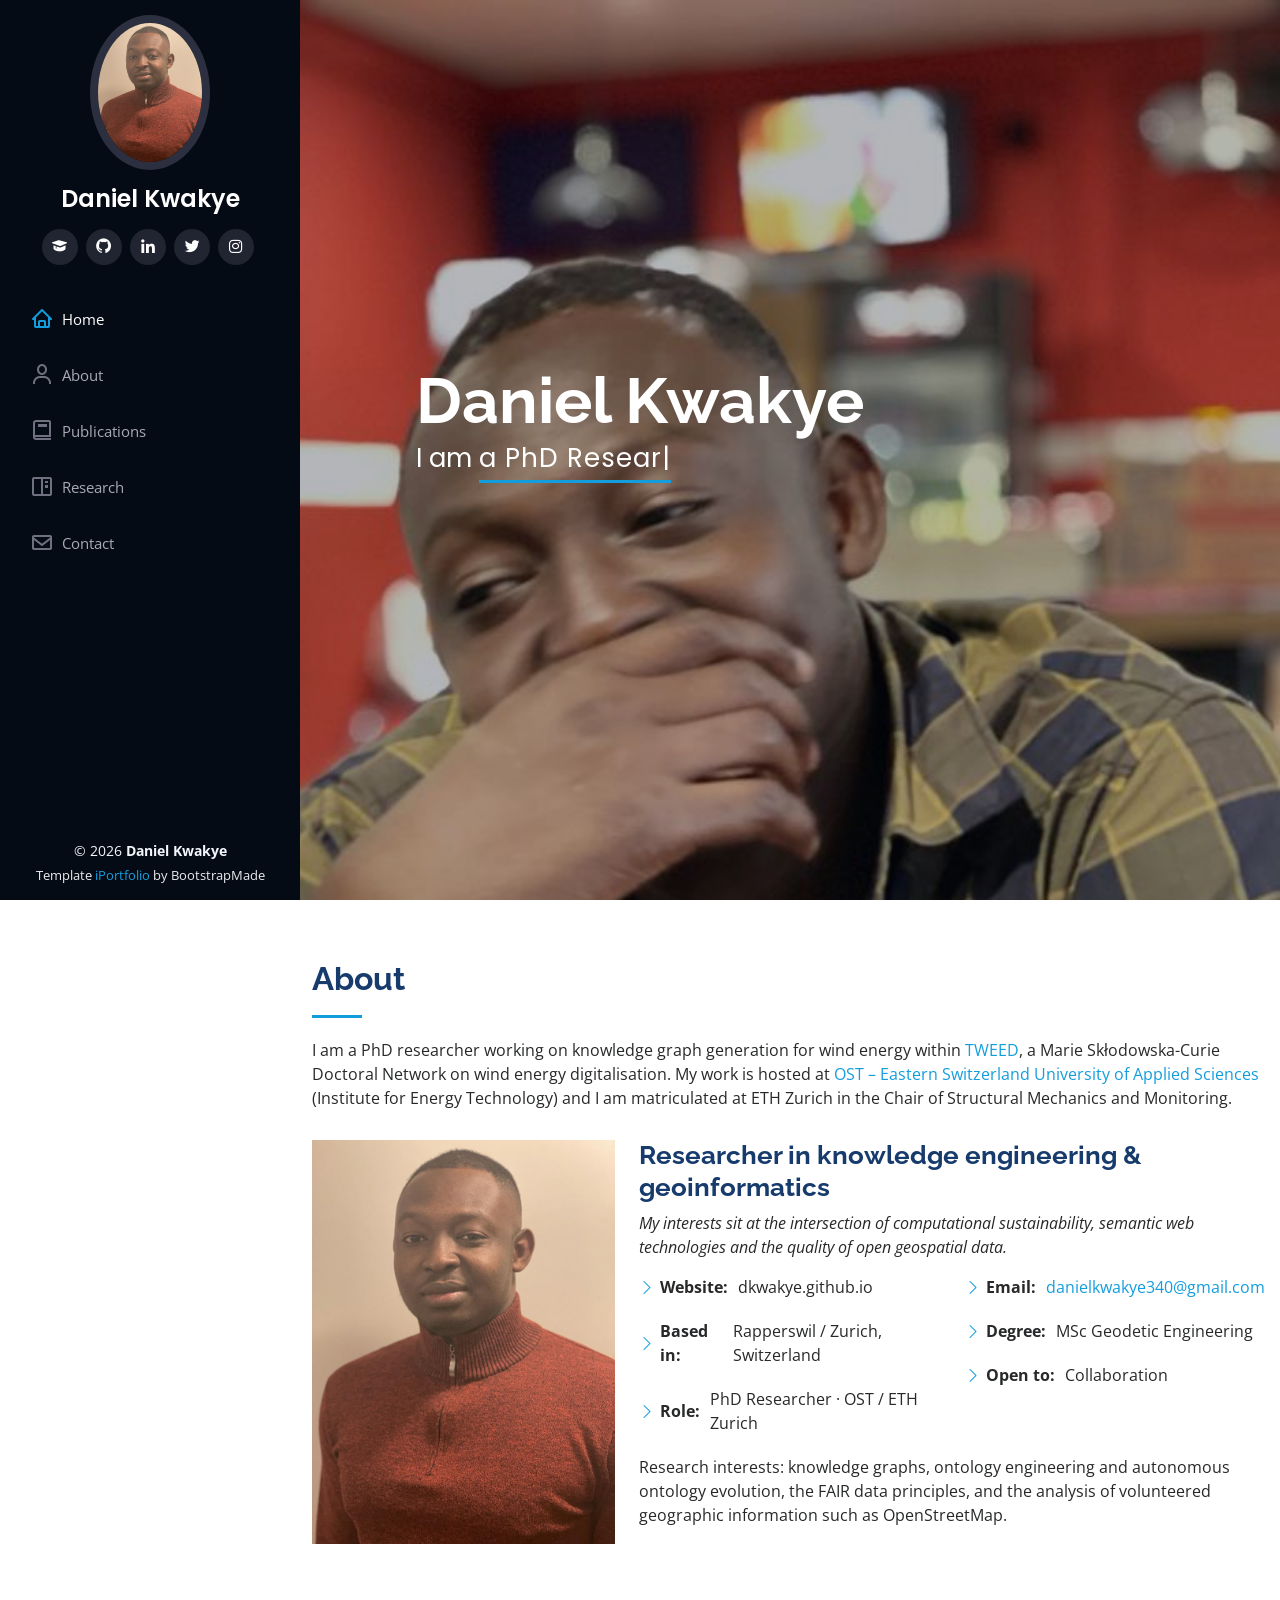
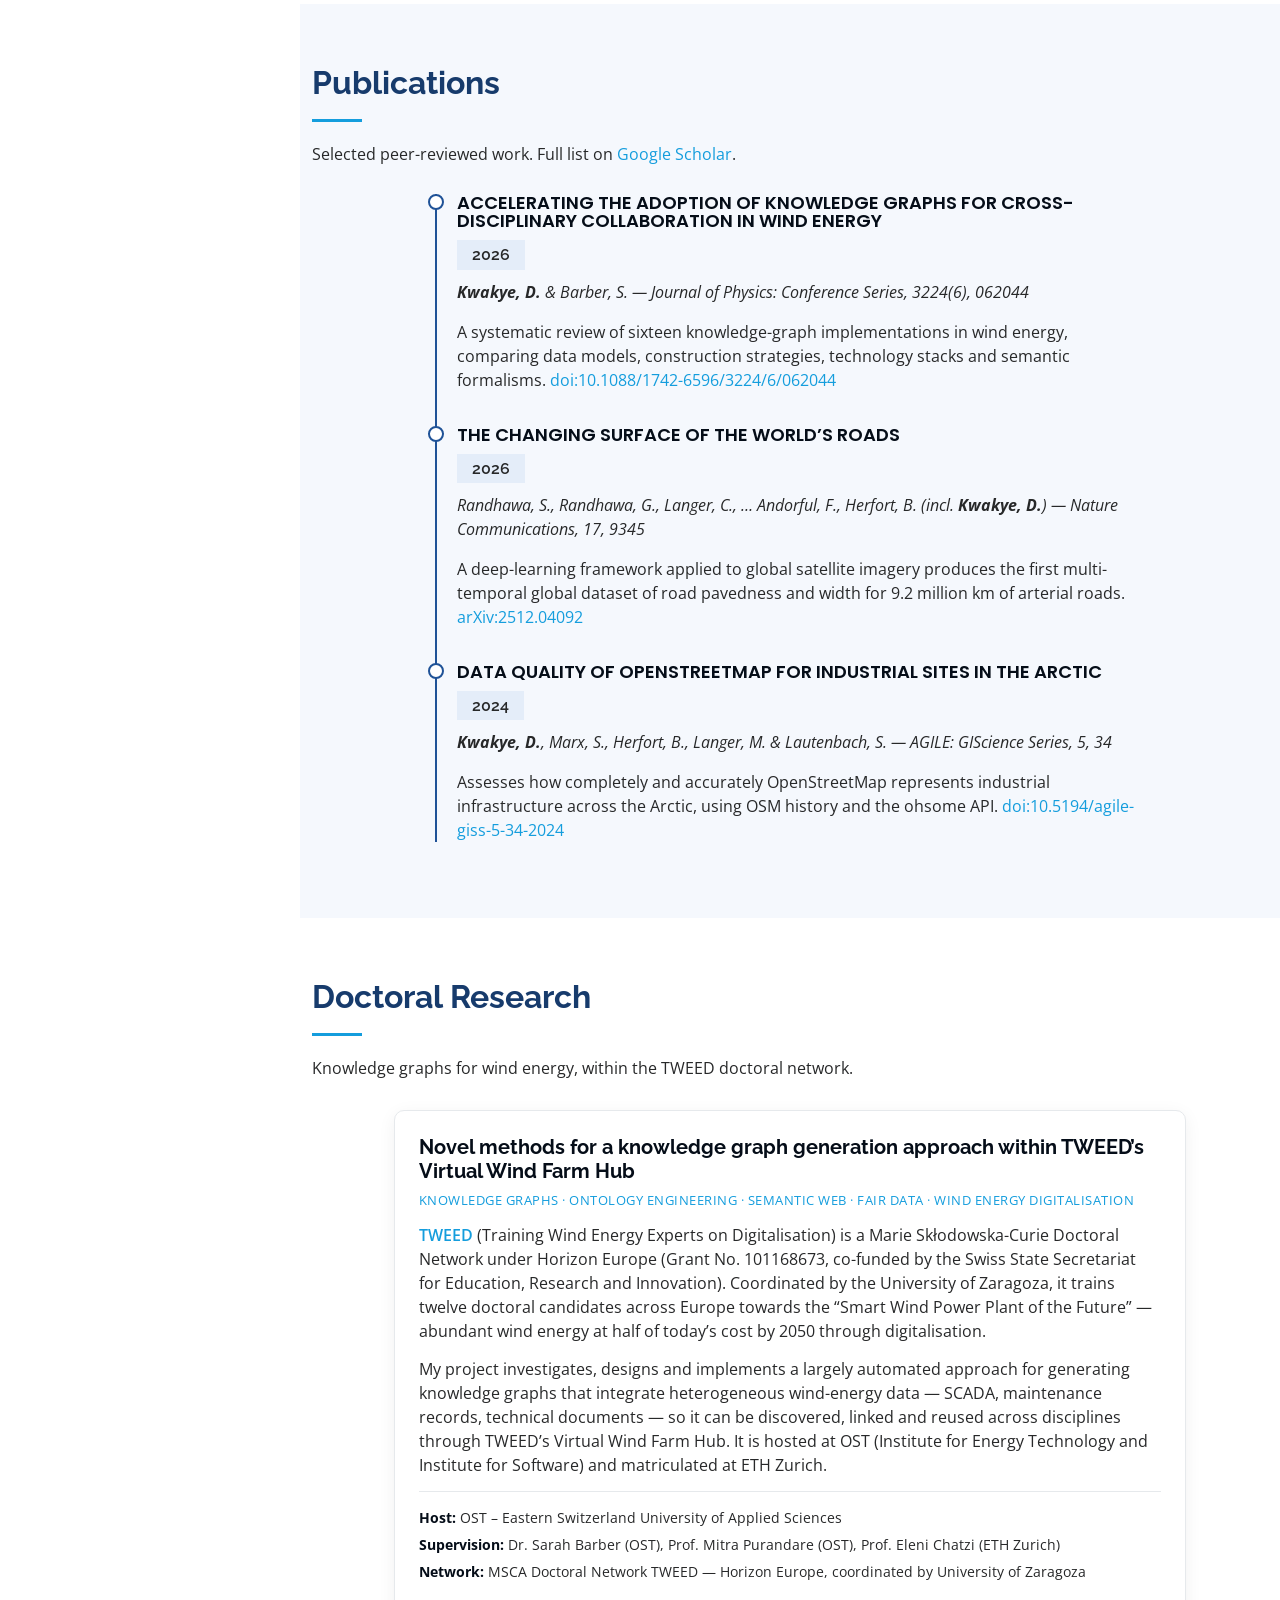
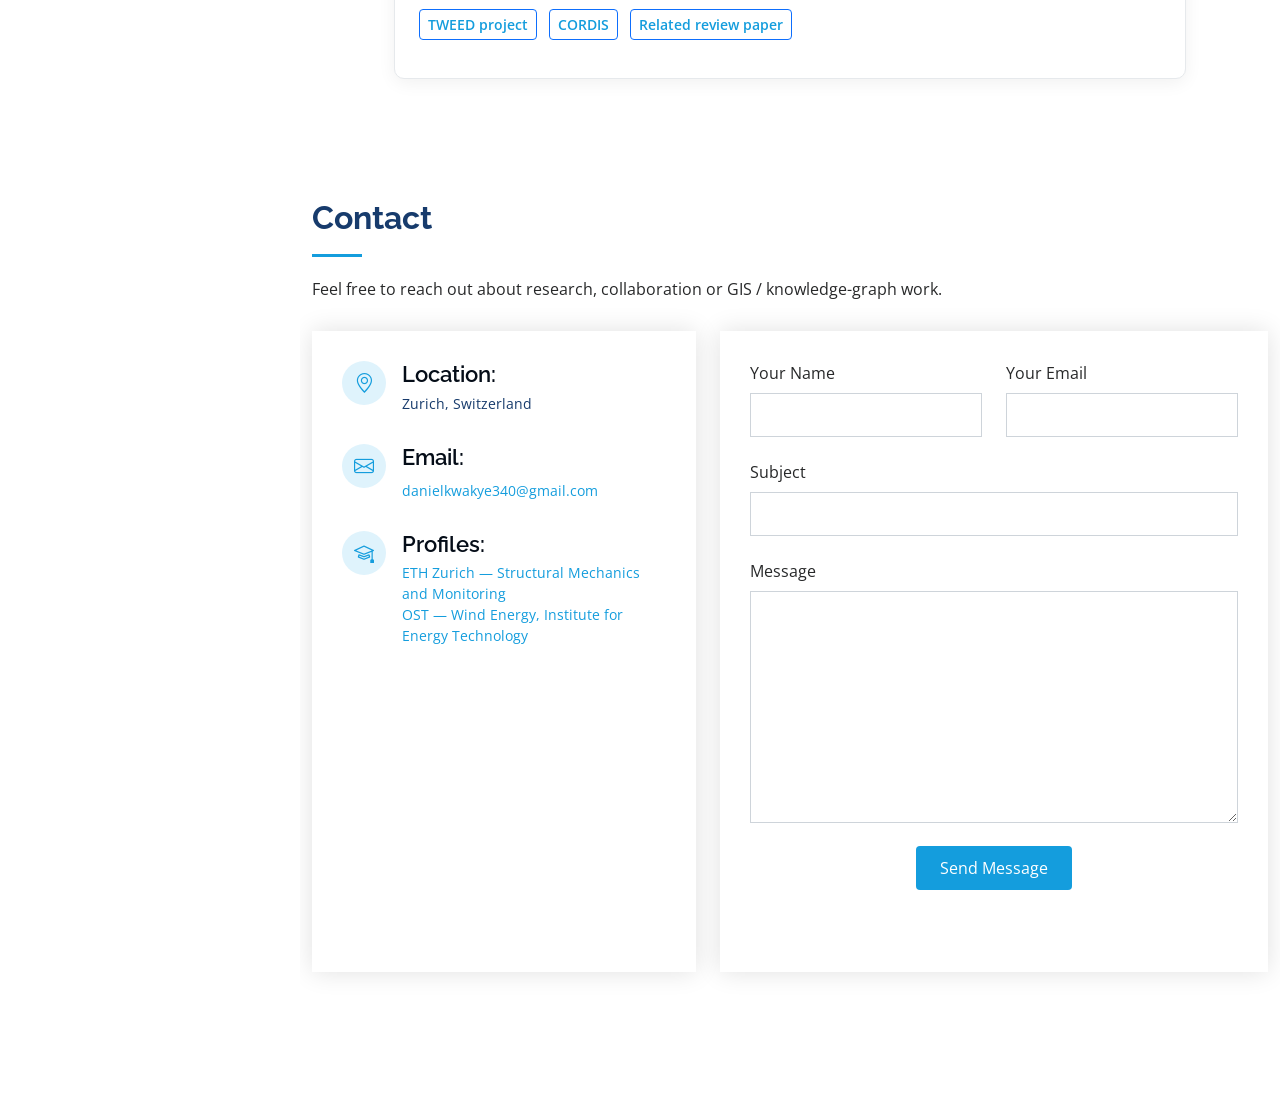
<file: index.html>
<!DOCTYPE html>
<html lang="en">

<head>
  <meta charset="utf-8">
  <meta content="width=device-width, initial-scale=1.0" name="viewport">

  <title>Daniel Kwakye — PhD Researcher (ETH Zurich / OST)</title>
  <meta name="description"
    content="Daniel Kwakye is a PhD researcher building knowledge graph generation methods for wind energy within the TWEED doctoral network — hosted at OST (Eastern Switzerland University of Applied Sciences) and matriculated at ETH Zurich. Background in geodetic engineering and GIS.">
  <meta name="keywords"
    content="Daniel Kwakye, knowledge graphs, ontology engineering, semantic web, FAIR data, wind energy, digitalisation, TWEED, Virtual Wind Farm Hub, OST, ETH Zurich, GIS, OpenStreetMap, ohsome, geodetic engineering, computational sustainability">
  <meta name="author" content="Daniel Kwakye">
  <link rel="canonical" href="https://dkwakye.github.io/">

  <!-- Open Graph / Twitter -->
  <meta property="og:type" content="website">
  <meta property="og:url" content="https://dkwakye.github.io/">
  <meta property="og:title" content="Daniel Kwakye — PhD Researcher (ETH Zurich / OST)">
  <meta property="og:description"
    content="PhD researcher building knowledge graph generation methods for wind energy within the TWEED doctoral network (OST / ETH Zurich).">
  <meta property="og:image" content="https://dkwakye.github.io/assets/img/profile-img.jpeg">
  <meta name="twitter:card" content="summary">
  <meta name="twitter:site" content="@CEng_Kwakye">
  <meta name="twitter:title" content="Daniel Kwakye — PhD Researcher (ETH Zurich / OST)">
  <meta name="twitter:description"
    content="PhD researcher on knowledge graphs for wind energy within the TWEED doctoral network (OST / ETH Zurich).">
  <meta name="twitter:image" content="https://dkwakye.github.io/assets/img/profile-img.jpeg">

  <!-- Favicons -->
  <link href="assets/img/favicon.png" rel="icon">
  <link href="assets/img/apple-touch-icon.png" rel="apple-touch-icon">

  <!-- Google Fonts -->
  <link rel="preconnect" href="https://fonts.googleapis.com">
  <link rel="preconnect" href="https://fonts.gstatic.com" crossorigin>
  <link
    href="https://fonts.googleapis.com/css2?family=Open+Sans:ital,wght@0,400;0,600;0,700;1,400&family=Poppins:wght@400;500;600;700&family=Raleway:wght@400;500;600;700&display=swap"
    rel="stylesheet">

  <!-- Vendor CSS Files -->
  <link href="assets/vendor/bootstrap/css/bootstrap.min.css" rel="stylesheet">
  <link href="assets/vendor/bootstrap-icons/bootstrap-icons.css" rel="stylesheet">
  <link href="assets/vendor/boxicons/css/boxicons.min.css" rel="stylesheet">

  <!-- Template Main CSS File -->
  <link href="assets/css/style.css" rel="stylesheet">

  <!-- =======================================================
  * Template Name: iPortfolio - v3.10.0
  * Template URL: https://bootstrapmade.com/iportfolio-bootstrap-portfolio-websites-template/
  * Author: BootstrapMade.com
  * License: https://bootstrapmade.com/license/
  ======================================================== -->

  <script type="application/ld+json">
  {
    "@context": "https://schema.org",
    "@type": "Person",
    "name": "Daniel Kwakye",
    "url": "https://dkwakye.github.io/",
    "image": "https://dkwakye.github.io/assets/img/profile-img.jpeg",
    "jobTitle": "PhD Researcher",
    "worksFor": [
      { "@type": "Organization", "name": "OST – Eastern Switzerland University of Applied Sciences", "url": "https://www.ost.ch/" },
      { "@type": "Organization", "name": "ETH Zurich", "url": "https://ethz.ch/" }
    ],
    "affiliation": [
      { "@type": "Organization", "name": "OST – Eastern Switzerland University of Applied Sciences" },
      { "@type": "Organization", "name": "ETH Zurich" }
    ],
    "alumniOf": [
      { "@type": "CollegeOrUniversity", "name": "University of Bonn" },
      { "@type": "CollegeOrUniversity", "name": "Kwame Nkrumah University of Science and Technology" }
    ],
    "knowsAbout": ["Knowledge Graphs", "Ontology Engineering", "Semantic Web", "FAIR Data", "Wind Energy", "GIS", "OpenStreetMap"],
    "address": { "@type": "PostalAddress", "addressLocality": "Rapperswil / Zurich", "addressCountry": "CH" },
    "email": "mailto:danielkwakye340@gmail.com",
    "sameAs": [
      "https://chatzi.ibk.ethz.ch/about-us/people/research-staff/daniel-kwakye.html",
      "https://scholar.google.com/citations?user=494ShFEAAAAJ",
      "https://www.linkedin.com/in/daniel-kwakye-939b3a102/",
      "https://github.com/DKwakye",
      "https://twitter.com/CEng_Kwakye"
    ]
  }
  </script>
</head>

<body>

  <!-- ======= Mobile nav toggle button ======= -->
  <button type="button" class="mobile-nav-toggle d-xl-none" aria-label="Toggle navigation">
    <i class="bi bi-list"></i>
  </button>

  <!-- ======= Header ======= -->
  <header id="header">
    <div class="d-flex flex-column">

      <div class="profile">
        <img src="assets/img/profile-img.jpeg" alt="Portrait of Daniel Kwakye" class="img-fluid rounded-circle">
        <h1 class="text-light"><a href="index.html">Daniel Kwakye</a></h1>
        <div class="social-links mt-3 text-center">
          <a href="https://scholar.google.com/citations?user=494ShFEAAAAJ" target="_blank" rel="noopener noreferrer"
            class="google-scholar" aria-label="Google Scholar"><i class="bx bxs-graduation"></i></a>
          <a href="https://github.com/DKwakye" target="_blank" rel="noopener noreferrer" class="github"
            aria-label="GitHub"><i class="bx bxl-github"></i></a>
          <a href="https://www.linkedin.com/in/daniel-kwakye-939b3a102/" target="_blank" rel="noopener noreferrer"
            class="linkedin" aria-label="LinkedIn"><i class="bx bxl-linkedin"></i></a>
          <a href="https://twitter.com/CEng_Kwakye" target="_blank" rel="noopener noreferrer" class="twitter"
            aria-label="Twitter / X"><i class="bx bxl-twitter"></i></a>
          <a href="https://www.instagram.com/ebanksdaniels/" target="_blank" rel="noopener noreferrer"
            class="instagram" aria-label="Instagram"><i class="bx bxl-instagram"></i></a>
        </div>
      </div>

      <nav id="navbar" class="nav-menu navbar">
        <ul>
          <li><a href="#hero" class="nav-link scrollto active"><i class="bx bx-home"></i> <span>Home</span></a></li>
          <li><a href="#about" class="nav-link scrollto"><i class="bx bx-user"></i> <span>About</span></a></li>
          <li><a href="#publications" class="nav-link scrollto"><i class="bx bx-book"></i> <span>Publications</span></a></li>
          <li><a href="#projects" class="nav-link scrollto"><i class="bx bx-book-content"></i> <span>Research</span></a></li>
          <li><a href="#contact" class="nav-link scrollto"><i class="bx bx-envelope"></i> <span>Contact</span></a></li>
        </ul>
      </nav><!-- .nav-menu -->
    </div>
  </header><!-- End Header -->

  <!-- ======= Hero Section ======= -->
  <section id="hero" class="d-flex flex-column justify-content-center align-items-center">
    <div class="hero-container">
      <h1>Daniel Kwakye</h1>
      <p>I am <span class="typed" data-typed-items="a PhD Researcher, a Knowledge Engineer, a GIS Engineer, a Developer"></span></p>
    </div>
  </section><!-- End Hero -->

  <main id="main">

    <!-- ======= About Section ======= -->
    <section id="about" class="about">
      <div class="container">

        <div class="section-title">
          <h2>About</h2>
          <p>
            I am a PhD researcher working on knowledge graph generation for wind energy within
            <a href="https://www.tweedproject.eu/" target="_blank" rel="noopener">TWEED</a>, a Marie
            Sk&#322;odowska-Curie Doctoral Network on wind energy digitalisation. My work is hosted at
            <a href="https://www.ost.ch/" target="_blank" rel="noopener">OST &ndash; Eastern Switzerland University of
            Applied Sciences</a> (Institute for Energy Technology) and I am matriculated at ETH Zurich in the Chair of
            Structural Mechanics and Monitoring.
          </p>
        </div>

        <div class="row">
          <div class="col-lg-4">
            <img src="assets/img/profile-img.jpeg" class="img-fluid" alt="Daniel Kwakye">
          </div>
          <div class="col-lg-8 pt-4 pt-lg-0 content">
            <h3>Researcher in knowledge engineering &amp; geoinformatics</h3>
            <p class="fst-italic">
              My interests sit at the intersection of computational sustainability, semantic web technologies and the
              quality of open geospatial data.
            </p>
            <div class="row">
              <div class="col-lg-6">
                <ul>
                  <li><i class="bi bi-chevron-right"></i> <strong>Website:</strong> <span>dkwakye.github.io</span></li>
                  <li><i class="bi bi-chevron-right"></i> <strong>Based in:</strong> <span>Rapperswil / Zurich, Switzerland</span></li>
                  <li><i class="bi bi-chevron-right"></i> <strong>Role:</strong> <span>PhD Researcher &middot; OST / ETH Zurich</span></li>
                </ul>
              </div>
              <div class="col-lg-6">
                <ul>
                  <li><i class="bi bi-chevron-right"></i> <strong>Email:</strong>
                    <span><a href="mailto:danielkwakye340@gmail.com">danielkwakye340@gmail.com</a></span></li>
                  <li><i class="bi bi-chevron-right"></i> <strong>Degree:</strong> <span>MSc Geodetic Engineering</span></li>
                  <li><i class="bi bi-chevron-right"></i> <strong>Open to:</strong> <span>Collaboration</span></li>
                </ul>
              </div>
            </div>
            <p>
              Research interests: knowledge graphs, ontology engineering and autonomous ontology evolution, the FAIR
              data principles, and the analysis of volunteered geographic information such as OpenStreetMap.
            </p>
          </div>
        </div>

      </div>
    </section><!-- End About Section -->

    <!-- ======= Publications Section ======= -->
    <section id="publications" class="resume section-bg">
      <div class="container">

        <div class="section-title">
          <h2>Publications</h2>
          <p>Selected peer-reviewed work. Full list on
            <a href="https://scholar.google.com/citations?user=494ShFEAAAAJ" target="_blank" rel="noopener">Google
              Scholar</a>.</p>
        </div>

        <div class="row">
          <div class="col-lg-9 mx-auto">

            <div class="resume-item">
              <h4>Accelerating the Adoption of Knowledge Graphs for Cross-Disciplinary Collaboration in Wind Energy</h4>
              <h5>2026</h5>
              <p><em><strong>Kwakye, D.</strong> &amp; Barber, S. &mdash; Journal of Physics: Conference Series, 3224(6),
                062044</em></p>
              <p>A systematic review of sixteen knowledge-graph implementations in wind energy, comparing data models,
                construction strategies, technology stacks and semantic formalisms.
                <a href="https://doi.org/10.1088/1742-6596/3224/6/062044" target="_blank" rel="noopener">doi:10.1088/1742-6596/3224/6/062044</a>
              </p>
            </div>

            <div class="resume-item">
              <h4>The changing surface of the world&rsquo;s roads</h4>
              <h5>2026</h5>
              <p><em>Randhawa, S., Randhawa, G., Langer, C., &hellip; Andorful, F., Herfort, B. (incl.
                <strong>Kwakye, D.</strong>) &mdash; Nature Communications, 17, 9345</em></p>
              <p>A deep-learning framework applied to global satellite imagery produces the first multi-temporal global
                dataset of road pavedness and width for 9.2&nbsp;million km of arterial roads.
                <a href="https://arxiv.org/abs/2512.04092" target="_blank" rel="noopener">arXiv:2512.04092</a>
                <!-- TODO: swap for the nature.com DOI link once available -->
              </p>
            </div>

            <div class="resume-item">
              <h4>Data Quality of OpenStreetMap for Industrial Sites in the Arctic</h4>
              <h5>2024</h5>
              <p><em><strong>Kwakye, D.</strong>, Marx, S., Herfort, B., Langer, M. &amp; Lautenbach, S. &mdash; AGILE:
                GIScience Series, 5, 34</em></p>
              <p>Assesses how completely and accurately OpenStreetMap represents industrial infrastructure across the
                Arctic, using OSM history and the ohsome API.
                <a href="https://doi.org/10.5194/agile-giss-5-34-2024" target="_blank" rel="noopener">doi:10.5194/agile-giss-5-34-2024</a>
              </p>
            </div>

          </div>
        </div>

      </div>
    </section><!-- End Publications Section -->

    <!-- ======= Doctoral Research Section ======= -->
    <section id="projects" class="portfolio">
      <div class="container">

        <div class="section-title">
          <h2>Doctoral Research</h2>
          <p>Knowledge graphs for wind energy, within the TWEED doctoral network.</p>
        </div>

        <div class="row">
          <div class="col-lg-10 mx-auto">
            <article class="project-card">
              <h3>Novel methods for a knowledge graph generation approach within TWEED&rsquo;s Virtual Wind Farm Hub</h3>
              <p class="project-tags">knowledge graphs &middot; ontology engineering &middot; semantic web &middot; FAIR data
                &middot; wind energy digitalisation</p>
              <p>
                <a href="https://www.tweedproject.eu/" target="_blank" rel="noopener">TWEED</a> (Training Wind Energy
                Experts on Digitalisation) is a Marie Sk&#322;odowska-Curie Doctoral Network under Horizon Europe
                (Grant&nbsp;No.&nbsp;101168673, co-funded by the Swiss State Secretariat for Education, Research and
                Innovation). Coordinated by the University of Zaragoza, it trains twelve doctoral candidates across Europe
                towards the &ldquo;Smart Wind Power Plant of the Future&rdquo; &mdash; abundant wind energy at half of
                today&rsquo;s cost by 2050 through digitalisation.
              </p>
              <p>
                My project investigates, designs and implements a largely automated approach for generating knowledge
                graphs that integrate heterogeneous wind-energy data &mdash; SCADA, maintenance records, technical
                documents &mdash; so it can be discovered, linked and reused across disciplines through TWEED&rsquo;s
                Virtual Wind Farm Hub. It is hosted at OST (Institute for Energy Technology and Institute for Software)
                and matriculated at ETH Zurich.
              </p>
              <ul class="project-meta">
                <li><strong>Host:</strong> OST &ndash; Eastern Switzerland University of Applied Sciences</li>
                <li><strong>Supervision:</strong> Dr.&nbsp;Sarah Barber (OST), Prof.&nbsp;Mitra Purandare (OST),
                  Prof.&nbsp;Eleni Chatzi (ETH Zurich)</li>
                <li><strong>Network:</strong> MSCA Doctoral Network TWEED &mdash; Horizon Europe, coordinated by
                  University of Zaragoza</li>
              </ul>
              <p class="mt-3">
                <a class="btn btn-outline-primary btn-sm me-2" href="https://www.tweedproject.eu/" target="_blank"
                  rel="noopener">TWEED project</a>
                <a class="btn btn-outline-primary btn-sm me-2" href="https://cordis.europa.eu/project/id/101168673"
                  target="_blank" rel="noopener">CORDIS</a>
                <a class="btn btn-outline-primary btn-sm" href="https://doi.org/10.1088/1742-6596/3224/6/062044"
                  target="_blank" rel="noopener">Related review paper</a>
              </p>
            </article>
          </div>
        </div>

      </div>
    </section><!-- End Doctoral Research Section -->

    <!-- ======= Contact Section ======= -->
    <section id="contact" class="contact">
      <div class="container">

        <div class="section-title">
          <h2>Contact</h2>
          <p>Feel free to reach out about research, collaboration or GIS / knowledge-graph work.</p>
        </div>

        <div class="row">

          <div class="col-lg-5 d-flex align-items-stretch">
            <div class="info">
              <div class="address">
                <i class="bi bi-geo-alt"></i>
                <h4>Location:</h4>
                <p>Zurich, Switzerland</p>
              </div>

              <div class="email">
                <i class="bi bi-envelope"></i>
                <h4>Email:</h4>
                <p><a href="mailto:danielkwakye340@gmail.com">danielkwakye340@gmail.com</a></p>
              </div>

              <div class="phone">
                <i class="bi bi-mortarboard"></i>
                <h4>Profiles:</h4>
                <p>
                  <a href="https://chatzi.ibk.ethz.ch/about-us/people/research-staff/daniel-kwakye.html" target="_blank"
                    rel="noopener">ETH Zurich &mdash; Structural Mechanics and Monitoring</a><br>
                  <a href="https://www.ost.ch/en/research-and-consulting-services/technology/renewable-energies-and-environmental-engineering/iet-institute-for-energy-technology/wind-energy"
                    target="_blank" rel="noopener">OST &mdash; Wind Energy, Institute for Energy Technology</a>
                </p>
              </div>

              <iframe
                src="https://www.google.com/maps?q=ETH+Zurich&output=embed"
                title="Map of ETH Zurich"
                frameborder="0" style="border:0; width: 100%; height: 260px;" allowfullscreen loading="lazy"
                referrerpolicy="no-referrer-when-downgrade"></iframe>
            </div>

          </div>

          <div class="col-lg-7 mt-5 mt-lg-0 d-flex align-items-stretch">
            <!-- Contact form.
                 GitHub Pages cannot run PHP, so this posts to Formspree (https://formspree.io).
                 Form settings (recipient, spam filter, redirect) are managed at formspree.io. -->
            <form action="https://formspree.io/f/maeyjraq" method="post" class="php-email-form">
              <input type="hidden" name="_subject" value="New message from dkwakye.github.io">
              <input type="hidden" name="_next" value="https://dkwakye.github.io/#contact">
              <div class="row">
                <div class="form-group col-md-6">
                  <label for="name">Your Name</label>
                  <input type="text" name="name" class="form-control" id="name" required>
                </div>
                <div class="form-group col-md-6">
                  <label for="email">Your Email</label>
                  <input type="email" class="form-control" name="email" id="email" required>
                </div>
              </div>
              <div class="form-group">
                <label for="subject">Subject</label>
                <input type="text" class="form-control" name="subject" id="subject" required>
              </div>
              <div class="form-group">
                <label for="message">Message</label>
                <textarea class="form-control" name="message" id="message" rows="10" required></textarea>
              </div>
              <div class="text-center"><button type="submit">Send Message</button></div>
            </form>
          </div>

        </div>

      </div>
    </section><!-- End Contact Section -->

  </main><!-- End #main -->

  <!-- ======= Footer ======= -->
  <footer id="footer">
    <div class="container">
      <div class="copyright">
        &copy; <span id="footer-year">2023</span> <strong><span>Daniel Kwakye</span></strong>
      </div>
      <div class="credits">
        <!-- The free iPortfolio license requires keeping this attribution link.
             Remove it only if you purchase the pro license: https://bootstrapmade.com/license/ -->
        Template <a href="https://bootstrapmade.com/iportfolio-bootstrap-portfolio-websites-template/">iPortfolio</a> by
        BootstrapMade
      </div>
    </div>
  </footer><!-- End  Footer -->

  <a href="#" class="back-to-top d-flex align-items-center justify-content-center" aria-label="Back to top"><i
      class="bi bi-arrow-up-short"></i></a>

  <!-- Vendor JS Files -->
  <script src="assets/vendor/bootstrap/js/bootstrap.bundle.min.js"></script>
  <script src="assets/vendor/typed.js/typed.min.js"></script>

  <!-- Template Main JS File -->
  <script src="assets/js/main.js"></script>

</body>

</html>
</file>
<file: assets/css/style.css>
/**
* Template Name: iPortfolio - v3.10.0
* Template URL: https://bootstrapmade.com/iportfolio-bootstrap-portfolio-websites-template/
* Author: BootstrapMade.com
* License: https://bootstrapmade.com/license/
*/

/*--------------------------------------------------------------
# General
--------------------------------------------------------------*/
body {
  font-family: "Open Sans", sans-serif;
  color: #272829;
}

a {
  color: #149ddd;
  text-decoration: none;
}

a:hover {
  color: #37b3ed;
  text-decoration: none;
}

h1,
h2,
h3,
h4,
h5,
h6 {
  font-family: "Raleway", sans-serif;
}

/*--------------------------------------------------------------
# Back to top button
--------------------------------------------------------------*/
.back-to-top {
  position: fixed;
  visibility: hidden;
  opacity: 0;
  right: 15px;
  bottom: 15px;
  z-index: 996;
  background: #149ddd;
  width: 40px;
  height: 40px;
  border-radius: 50px;
  transition: all 0.4s;
}

.back-to-top i {
  font-size: 28px;
  color: #fff;
  line-height: 0;
}

.back-to-top:hover {
  background: #2eafec;
  color: #fff;
}

.back-to-top.active {
  visibility: visible;
  opacity: 1;
}

/*--------------------------------------------------------------
# Header
--------------------------------------------------------------*/
#header {
  position: fixed;
  top: 0;
  left: 0;
  bottom: 0;
  width: 300px;
  transition: all ease-in-out 0.5s;
  z-index: 9997;
  transition: all 0.5s;
  padding: 0 15px;
  background: #040b14;
  overflow-y: auto;
}

#header .profile img {
  margin: 15px auto;
  display: block;
  width: 120px;
  border: 8px solid #2c2f3f;
}

#header .profile h1 {
  font-size: 24px;
  margin: 0;
  padding: 0;
  font-weight: 600;
  -moz-text-align-last: center;
  text-align-last: center;
  font-family: "Poppins", sans-serif;
}

#header .profile h1 a,
#header .profile h1 a:hover {
  color: #fff;
  text-decoration: none;
}

#header .profile .social-links a {
  font-size: 18px;
  display: inline-block;
  background: #212431;
  color: #fff;
  line-height: 1;
  padding: 8px 0;
  margin-right: 4px;
  border-radius: 50%;
  text-align: center;
  width: 36px;
  height: 36px;
  transition: 0.3s;
}

#header .profile .social-links a:hover {
  background: #149ddd;
  color: #fff;
  text-decoration: none;
}

#main {
  margin-left: 300px;
}

@media (max-width: 1199px) {
  #header {
    left: -300px;
  }

  #main {
    margin-left: 0;
  }
}

/*--------------------------------------------------------------
# Navigation Menu
--------------------------------------------------------------*/
/* Desktop Navigation */
.nav-menu {
  padding: 30px 0 0 0;
}

.nav-menu * {
  margin: 0;
  padding: 0;
  list-style: none;
}

.nav-menu>ul>li {
  position: relative;
  white-space: nowrap;
}

.nav-menu a,
.nav-menu a:focus {
  display: flex;
  align-items: center;
  color: #a8a9b4;
  padding: 12px 15px;
  margin-bottom: 8px;
  transition: 0.3s;
  font-size: 15px;
}

.nav-menu a i,
.nav-menu a:focus i {
  font-size: 24px;
  padding-right: 8px;
  color: #6f7180;
}

.nav-menu a:hover,
.nav-menu .active,
.nav-menu .active:focus,
.nav-menu li:hover>a {
  text-decoration: none;
  color: #fff;
}

.nav-menu a:hover i,
.nav-menu .active i,
.nav-menu .active:focus i,
.nav-menu li:hover>a i {
  color: #149ddd;
}

/* Mobile Navigation */
.mobile-nav-toggle {
  position: fixed;
  right: 15px;
  top: 15px;
  z-index: 9998;
  border: 0;
  font-size: 24px;
  transition: all 0.4s;
  outline: none !important;
  background-color: #149ddd;
  color: #fff;
  width: 40px;
  height: 40px;
  display: inline-flex;
  align-items: center;
  justify-content: center;
  line-height: 0;
  border-radius: 50px;
  cursor: pointer;
}

.mobile-nav-active {
  overflow: hidden;
}

.mobile-nav-active #header {
  left: 0;
}

/*--------------------------------------------------------------
# Hero Section
--------------------------------------------------------------*/
#hero {
  width: 100%;
  height: 100vh;
  background: url("../img/hero-bg.jpg") top center;
  background-size: cover;
}

#hero:before {
  content: "";
  background: rgba(5, 13, 24, 0.3);
  position: absolute;
  bottom: 0;
  top: 0;
  left: 0;
  right: 0;
  z-index: 1;
}

#hero .hero-container {
  position: relative;
  z-index: 2;
  min-width: 300px;
}

#hero h1 {
  margin: 0 0 10px 0;
  font-size: 64px;
  font-weight: 700;
  line-height: 56px;
  color: #fff;
}

#hero p {
  color: #fff;
  margin-bottom: 50px;
  font-size: 26px;
  font-family: "Poppins", sans-serif;
}

#hero p span {
  color: #fff;
  padding-bottom: 4px;
  letter-spacing: 1px;
  border-bottom: 3px solid #149ddd;
}

@media (min-width: 1024px) {
  #hero {
    background-attachment: fixed;
  }
}

@media (max-width: 768px) {
  #hero h1 {
    font-size: 28px;
    line-height: 36px;
  }

  #hero h2 {
    font-size: 18px;
    line-height: 24px;
    margin-bottom: 30px;
  }
}

/*--------------------------------------------------------------
# Sections General
--------------------------------------------------------------*/
section {
  padding: 60px 0;
  overflow: hidden;
}

.section-bg {
  background: #f5f8fd;
}

.section-title {
  padding-bottom: 30px;
}

.section-title h2 {
  font-size: 32px;
  font-weight: bold;
  margin-bottom: 20px;
  padding-bottom: 20px;
  position: relative;
  color: #173b6c;
}

.section-title h2::after {
  content: "";
  position: absolute;
  display: block;
  width: 50px;
  height: 3px;
  background: #149ddd;
  bottom: 0;
  left: 0;
}

.section-title p {
  margin-bottom: 0;
}

/*--------------------------------------------------------------
# About
--------------------------------------------------------------*/
.about .content h3 {
  font-weight: 700;
  font-size: 26px;
  color: #173b6c;
}

.about .content ul {
  list-style: none;
  padding: 0;
}

.about .content ul li {
  margin-bottom: 20px;
  display: flex;
  align-items: center;
}

.about .content ul strong {
  margin-right: 10px;
}

.about .content ul i {
  font-size: 16px;
  margin-right: 5px;
  color: #149ddd;
  line-height: 0;
}

.about .content p:last-child {
  margin-bottom: 0;
}

/*--------------------------------------------------------------
# Facts
--------------------------------------------------------------*/
.facts {
  padding-bottom: 30px;
}

.facts .count-box {
  padding: 30px;
  width: 100%;
}

.facts .count-box i {
  display: block;
  font-size: 44px;
  color: #149ddd;
  float: left;
  line-height: 0;
}

.facts .count-box span {
  font-size: 48px;
  line-height: 40px;
  display: block;
  font-weight: 700;
  color: #050d18;
  margin-left: 60px;
}

.facts .count-box p {
  padding: 15px 0 0 0;
  margin: 0 0 0 60px;
  font-family: "Raleway", sans-serif;
  font-size: 14px;
  color: #122f57;
}

.facts .count-box a {
  font-weight: 600;
  display: block;
  margin-top: 20px;
  color: #122f57;
  font-size: 15px;
  font-family: "Poppins", sans-serif;
  transition: ease-in-out 0.3s;
}

.facts .count-box a:hover {
  color: #1f5297;
}

/*--------------------------------------------------------------
# Akills
--------------------------------------------------------------*/
.skills .progress {
  height: 60px;
  display: block;
  background: none;
  border-radius: 0;
}

.skills .progress .skill {
  padding: 0;
  margin: 0 0 6px 0;
  text-transform: uppercase;
  display: block;
  font-weight: 600;
  font-family: "Poppins", sans-serif;
  color: #050d18;
}

.skills .progress .skill .val {
  float: right;
  font-style: normal;
}

.skills .progress-bar-wrap {
  background: #dce8f8;
  height: 10px;
}

.skills .progress-bar {
  width: 1px;
  height: 10px;
  transition: 0.9s;
  background-color: #149ddd;
}

/*--------------------------------------------------------------
# Resume
--------------------------------------------------------------*/
.resume .resume-title {
  font-size: 26px;
  font-weight: 700;
  margin-top: 20px;
  margin-bottom: 20px;
  color: #050d18;
}

.resume .resume-item {
  padding: 0 0 20px 20px;
  margin-top: -2px;
  border-left: 2px solid #1f5297;
  position: relative;
}

.resume .resume-item h4 {
  line-height: 18px;
  font-size: 18px;
  font-weight: 600;
  text-transform: uppercase;
  font-family: "Poppins", sans-serif;
  color: #050d18;
  margin-bottom: 10px;
}

.resume .resume-item h5 {
  font-size: 16px;
  background: #e4edf9;
  padding: 5px 15px;
  display: inline-block;
  font-weight: 600;
  margin-bottom: 10px;
}

.resume .resume-item ul {
  padding-left: 20px;
}

.resume .resume-item ul li {
  padding-bottom: 10px;
}

.resume .resume-item:last-child {
  padding-bottom: 0;
}

.resume .resume-item::before {
  content: "";
  position: absolute;
  width: 16px;
  height: 16px;
  border-radius: 50px;
  left: -9px;
  top: 0;
  background: #fff;
  border: 2px solid #1f5297;
}

/*--------------------------------------------------------------
# Portfolio
--------------------------------------------------------------*/
.portfolio .portfolio-item {
  margin-bottom: 30px;
}

.portfolio #portfolio-flters {
  padding: 0;
  margin: 0 auto 35px auto;
  list-style: none;
  text-align: center;
  background: #fff;
  border-radius: 50px;
  padding: 2px 15px;
}

.portfolio #portfolio-flters li {
  cursor: pointer;
  display: inline-block;
  padding: 10px 15px 8px 15px;
  font-size: 14px;
  font-weight: 600;
  line-height: 1;
  text-transform: uppercase;
  color: #272829;
  margin-bottom: 5px;
  transition: all 0.3s ease-in-out;
}

.portfolio #portfolio-flters li:hover,
.portfolio #portfolio-flters li.filter-active {
  color: #149ddd;
}

.portfolio #portfolio-flters li:last-child {
  margin-right: 0;
}

.portfolio .portfolio-wrap {
  transition: 0.3s;
  position: relative;
  overflow: hidden;
  z-index: 1;
}

.portfolio .portfolio-wrap::before {
  content: "";
  background: rgba(255, 255, 255, 0.5);
  position: absolute;
  left: 0;
  right: 0;
  top: 0;
  bottom: 0;
  transition: all ease-in-out 0.3s;
  z-index: 2;
  opacity: 0;
}

.portfolio .portfolio-wrap .portfolio-links {
  opacity: 1;
  left: 0;
  right: 0;
  bottom: -60px;
  z-index: 3;
  position: absolute;
  transition: all ease-in-out 0.3s;
  display: flex;
  justify-content: center;
}

.portfolio .portfolio-wrap .portfolio-links a {
  color: #fff;
  font-size: 28px;
  text-align: center;
  background: rgba(20, 157, 221, 0.75);
  transition: 0.3s;
  width: 50%;
}

.portfolio .portfolio-wrap .portfolio-links a:hover {
  background: rgba(20, 157, 221, 0.95);
}

.portfolio .portfolio-wrap .portfolio-links a+a {
  border-left: 1px solid #37b3ed;
}

.portfolio .portfolio-wrap:hover::before {
  top: 0;
  left: 0;
  right: 0;
  bottom: 0;
  opacity: 1;
}

.portfolio .portfolio-wrap:hover .portfolio-links {
  opacity: 1;
  bottom: 0;
}

/*--------------------------------------------------------------
# Portfolio Details
--------------------------------------------------------------*/
.portfolio-details {
  padding-top: 40px;
}

.portfolio-details .portfolio-details-slider img {
  width: 100%;
}

.portfolio-details .portfolio-details-slider .swiper-pagination {
  margin-top: 20px;
  position: relative;
}

.portfolio-details .portfolio-details-slider .swiper-pagination .swiper-pagination-bullet {
  width: 12px;
  height: 12px;
  background-color: #fff;
  opacity: 1;
  border: 1px solid #149ddd;
}

.portfolio-details .portfolio-details-slider .swiper-pagination .swiper-pagination-bullet-active {
  background-color: #149ddd;
}

.portfolio-details .portfolio-info {
  padding: 30px;
  box-shadow: 0px 0 30px rgba(5, 13, 24, 0.08);
}

.portfolio-details .portfolio-info h3 {
  font-size: 22px;
  font-weight: 700;
  margin-bottom: 20px;
  padding-bottom: 20px;
  border-bottom: 1px solid #eee;
}

.portfolio-details .portfolio-info ul {
  list-style: none;
  padding: 0;
  font-size: 15px;
}

.portfolio-details .portfolio-info ul li+li {
  margin-top: 10px;
}

.portfolio-details .portfolio-description {
  padding-top: 30px;
}

.portfolio-details .portfolio-description h2 {
  font-size: 26px;
  font-weight: 700;
  margin-bottom: 20px;
}

.portfolio-details .portfolio-description p {
  padding: 0;
}

/*--------------------------------------------------------------
# Services
--------------------------------------------------------------*/
.services .icon-box {
  margin-bottom: 20px;
}

.services .icon {
  float: left;
  display: flex;
  align-items: center;
  justify-content: center;
  width: 54px;
  height: 54px;
  background: #149ddd;
  border-radius: 50%;
  transition: 0.5s;
  border: 1px solid #149ddd;
}

.services .icon i {
  color: #fff;
  font-size: 24px;
  line-height: 0;
}

.services .icon-box:hover .icon {
  background: #fff;
}

.services .icon-box:hover .icon i {
  color: #149ddd;
}

.services .title {
  margin-left: 80px;
  font-weight: 700;
  margin-bottom: 15px;
  font-size: 18px;
}

.services .title a {
  color: #343a40;
}

.services .title a:hover {
  color: #149ddd;
}

.services .description {
  margin-left: 80px;
  line-height: 24px;
  font-size: 14px;
}

/*--------------------------------------------------------------
# Testimonials
--------------------------------------------------------------*/
.testimonials .testimonials-carousel,
.testimonials .testimonials-slider {
  overflow: hidden;
}

.testimonials .testimonial-item {
  box-sizing: content-box;
  text-align: center;
  min-height: 320px;
}

.testimonials .testimonial-item .testimonial-img {
  width: 90px;
  border-radius: 50%;
  margin: 0 auto;
}

.testimonials .testimonial-item h3 {
  font-size: 18px;
  font-weight: bold;
  margin: 10px 0 5px 0;
  color: #111;
}

.testimonials .testimonial-item h4 {
  font-size: 14px;
  color: #999;
  margin: 0;
}

.testimonials .testimonial-item .quote-icon-left,
.testimonials .testimonial-item .quote-icon-right {
  color: #c3e8fa;
  font-size: 26px;
}

.testimonials .testimonial-item .quote-icon-left {
  display: inline-block;
  left: -5px;
  position: relative;
}

.testimonials .testimonial-item .quote-icon-right {
  display: inline-block;
  right: -5px;
  position: relative;
  top: 10px;
}

.testimonials .testimonial-item p {
  font-style: italic;
  margin: 0 15px 15px 15px;
  padding: 20px;
  background: #fff;
  position: relative;
  margin-bottom: 35px;
  border-radius: 6px;
  box-shadow: 0px 2px 15px rgba(0, 0, 0, 0.1);
}

.testimonials .testimonial-item p::after {
  content: "";
  width: 0;
  height: 0;
  border-top: 20px solid #fff;
  border-right: 20px solid transparent;
  border-left: 20px solid transparent;
  position: absolute;
  bottom: -20px;
  left: calc(50% - 20px);
}

.testimonials .swiper-pagination {
  margin-top: 20px;
  position: relative;
}

.testimonials .swiper-pagination .swiper-pagination-bullet {
  width: 12px;
  height: 12px;
  background-color: #fff;
  opacity: 1;
  border: 1px solid #149ddd;
}

.testimonials .swiper-pagination .swiper-pagination-bullet-active {
  background-color: #149ddd;
}

/*--------------------------------------------------------------
# Contact
--------------------------------------------------------------*/
.contact {
  padding-bottom: 130px;
}

.contact .info {
  padding: 30px;
  background: #fff;
  width: 100%;
  box-shadow: 0 0 24px 0 rgba(0, 0, 0, 0.12);
}

.contact .info i {
  font-size: 20px;
  color: #149ddd;
  float: left;
  width: 44px;
  height: 44px;
  background: #dff3fc;
  display: flex;
  justify-content: center;
  align-items: center;
  border-radius: 50px;
  transition: all 0.3s ease-in-out;
}

.contact .info h4 {
  padding: 0 0 0 60px;
  font-size: 22px;
  font-weight: 600;
  margin-bottom: 5px;
  color: #050d18;
}

.contact .info p {
  padding: 0 0 10px 60px;
  margin-bottom: 20px;
  font-size: 14px;
  color: #173b6c;
}

.contact .info .email p {
  padding-top: 5px;
}

.contact .info .social-links {
  padding-left: 60px;
}

.contact .info .social-links a {
  font-size: 18px;
  display: inline-block;
  background: #333;
  color: #fff;
  line-height: 1;
  padding: 8px 0;
  border-radius: 50%;
  text-align: center;
  width: 36px;
  height: 36px;
  transition: 0.3s;
  margin-right: 10px;
}

.contact .info .social-links a:hover {
  background: #149ddd;
  color: #fff;
}

.contact .info .email:hover i,
.contact .info .address:hover i,
.contact .info .phone:hover i {
  background: #149ddd;
  color: #fff;
}

.contact .php-email-form {
  width: 100%;
  padding: 30px;
  background: #fff;
  box-shadow: 0 0 24px 0 rgba(0, 0, 0, 0.12);
}

.contact .php-email-form .form-group {
  padding-bottom: 8px;
}

.contact .php-email-form .validate {
  display: none;
  color: red;
  margin: 0 0 15px 0;
  font-weight: 400;
  font-size: 13px;
}

.contact .php-email-form .error-message {
  display: none;
  color: #fff;
  background: #ed3c0d;
  text-align: left;
  padding: 15px;
  font-weight: 600;
}

.contact .php-email-form .error-message br+br {
  margin-top: 25px;
}

.contact .php-email-form .sent-message {
  display: none;
  color: #fff;
  background: #18d26e;
  text-align: center;
  padding: 15px;
  font-weight: 600;
}

.contact .php-email-form .loading {
  display: none;
  background: #fff;
  text-align: center;
  padding: 15px;
}

.contact .php-email-form .loading:before {
  content: "";
  display: inline-block;
  border-radius: 50%;
  width: 24px;
  height: 24px;
  margin: 0 10px -6px 0;
  border: 3px solid #18d26e;
  border-top-color: #eee;
  -webkit-animation: animate-loading 1s linear infinite;
  animation: animate-loading 1s linear infinite;
}

.contact .php-email-form .form-group {
  margin-bottom: 15px;
}

.contact .php-email-form label {
  padding-bottom: 8px;
}

.contact .php-email-form input,
.contact .php-email-form textarea {
  border-radius: 0;
  box-shadow: none;
  font-size: 14px;
}

.contact .php-email-form input {
  height: 44px;
}

.contact .php-email-form textarea {
  padding: 10px 15px;
}

.contact .php-email-form button[type=submit] {
  background: #149ddd;
  border: 0;
  padding: 10px 24px;
  color: #fff;
  transition: 0.4s;
  border-radius: 4px;
}

.contact .php-email-form button[type=submit]:hover {
  background: #37b3ed;
}

@-webkit-keyframes animate-loading {
  0% {
    transform: rotate(0deg);
  }

  100% {
    transform: rotate(360deg);
  }
}

@keyframes animate-loading {
  0% {
    transform: rotate(0deg);
  }

  100% {
    transform: rotate(360deg);
  }
}

/*--------------------------------------------------------------
# Breadcrumbs
--------------------------------------------------------------*/
.breadcrumbs {
  padding: 20px 0;
  background: #f9f9f9;
}

.breadcrumbs h2 {
  font-size: 26px;
  font-weight: 300;
}

.breadcrumbs ol {
  display: flex;
  flex-wrap: wrap;
  list-style: none;
  padding: 0;
  margin: 0;
  font-size: 15px;
}

.breadcrumbs ol li+li {
  padding-left: 10px;
}

.breadcrumbs ol li+li::before {
  display: inline-block;
  padding-right: 10px;
  color: #0e2442;
  content: "/";
}

@media (max-width: 768px) {
  .breadcrumbs .d-flex {
    display: block !important;
  }

  .breadcrumbs ol {
    display: block;
  }

  .breadcrumbs ol li {
    display: inline-block;
  }
}

/*--------------------------------------------------------------
# Footer
--------------------------------------------------------------*/
#footer {
  padding: 15px;
  color: #f4f6fd;
  font-size: 14px;
  position: fixed;
  left: 0;
  bottom: 0;
  width: 300px;
  z-index: 9999;
  background: #040b14;
}

#footer .copyright {
  text-align: center;
}

#footer .credits {
  padding-top: 5px;
  text-align: center;
  font-size: 13px;
  color: #eaebf0;
}

@media (max-width: 1199px) {
  #footer {
    position: static;
    width: auto;
    padding-right: 20px 15px;
  }
}
/*--------------------------------------------------------------
# Projects (card style, added for this site)
--------------------------------------------------------------*/
.portfolio .project-card {
  display: flex;
  flex-direction: column;
  height: 100%;
  padding: 24px;
  background: #fff;
  border: 1px solid #e6e9ec;
  border-radius: 10px;
  box-shadow: 0 4px 18px rgba(5, 13, 24, 0.06);
  transition: transform 0.25s ease, box-shadow 0.25s ease;
}

.portfolio .project-card:hover {
  transform: translateY(-4px);
  box-shadow: 0 10px 28px rgba(5, 13, 24, 0.12);
}

.portfolio .project-card h3 {
  font-size: 20px;
  font-weight: 700;
  color: #050d18;
  margin-bottom: 8px;
}

.portfolio .project-card .project-tags {
  font-size: 13px;
  text-transform: uppercase;
  letter-spacing: 0.5px;
  color: #149ddd;
  margin-bottom: 12px;
}

.portfolio .project-card p {
  color: #272829;
  margin-bottom: 14px;
}

.portfolio .project-card a {
  margin-top: auto;
  align-self: flex-start;
  color: #149ddd;
  font-weight: 600;
  text-decoration: none;
}

.portfolio .project-card a:hover {
  color: #37b3ed;
}

.portfolio .project-card .project-meta {
  list-style: none;
  margin: 0 0 0.5rem;
  padding: 12px 0 0;
  border-top: 1px solid #e6e9ec;
}

.portfolio .project-card .project-meta li {
  font-size: 14px;
  color: #272829;
  padding: 3px 0;
}

.portfolio .project-card .project-meta li strong {
  color: #050d18;
}
</file>
